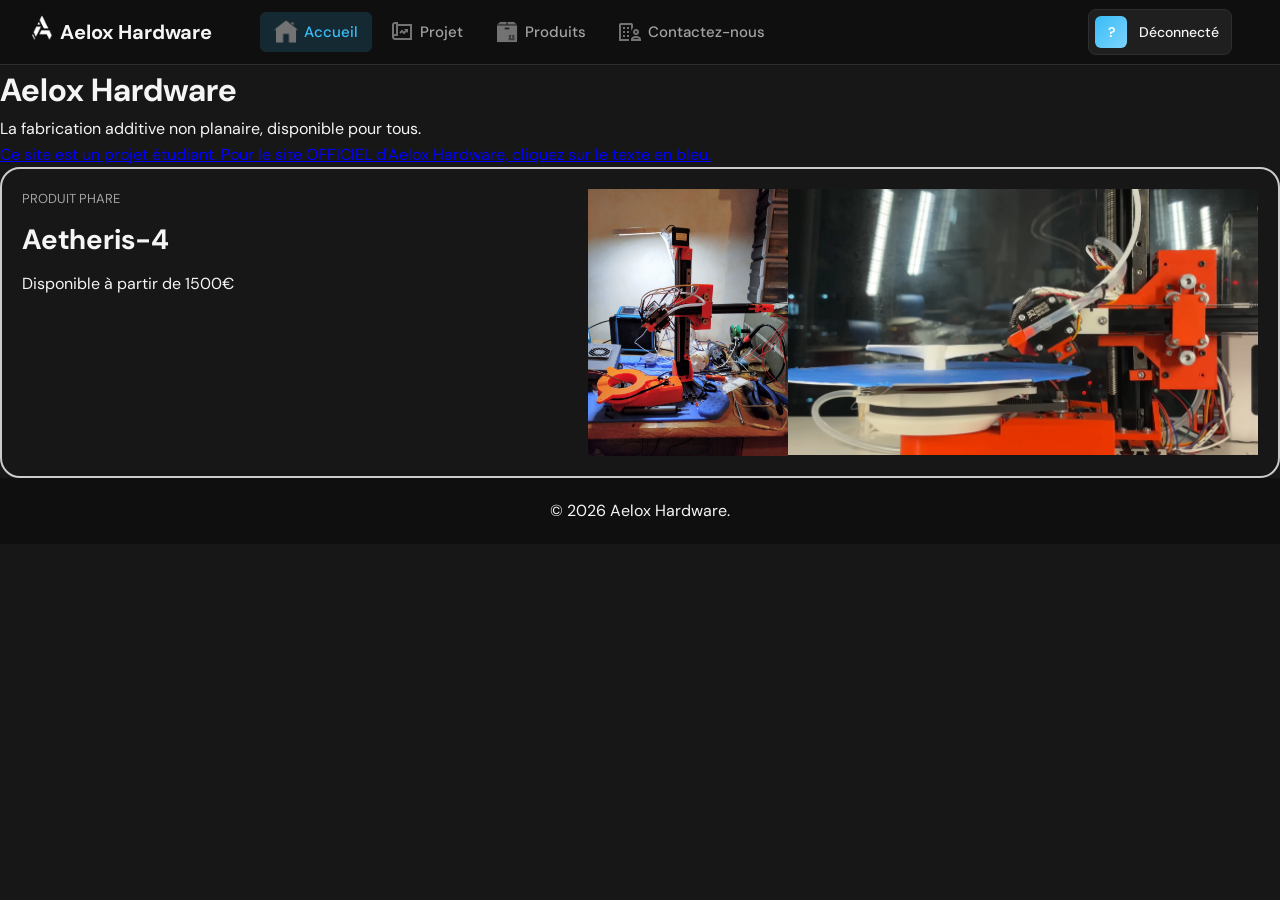
<file: index.html>
<!DOCTYPE html>
<html lang="en">
<head>
    <meta charset="UTF-8">
    <meta name="viewport" content="width=device-width, initial-scale=1.0">
    <title>Aelox Hardware</title>
    <script>
        // Empêche le clignotement en mode Sombre : exécuté avant le code CSS
        if (localStorage.getItem('theme_site') === 'sombre') {
            document.documentElement.classList.add('sombre');
        }
    </script>
    <link rel="stylesheet" href="style_pages_général.css">

</head>
<body>
    <!-- Mobile Menu Overlay -->
    <div class="menu-liens-overlay"></div>
    
    <!-- Mobile Menu -->
    <div class="menu-liens">
        <div class="menu-liens-entête">
            <a href="index.html" class="logo">
                <div class="logo-icon">
                    <svg viewBox="0 0 24 24" fill="currentColor">
                        <path d="M12 2C6.48 2 2 6.48 2 12s4.48 10 10 10 10-4.48 10-10S17.52 2 12 2zm-2 15l-5-5 1.41-1.41L10 14.17l7.59-7.59L19 8l-9 9z"/>
                    </svg>
                </div>
                aeloxhardware
            </a>
            <bouton class="menu-liens-close" onclick="closeMobileMenu()">
                <svg viewBox="0 0 24 24" fill="none" stroke="currentColor" stroke-width="2">
                    <line x1="18" y1="6" x2="6" y2="18"/>
                    <line x1="6" y1="6" x2="18" y2="18"/>
                </svg>
            </bouton>
        </div>
        <nav class="menu-liens-nav">
            <a href="index.html" class="active">
                <svg viewBox="0 0 24 24" fill="none" stroke="currentColor" stroke-width="2">
                    <rect x="3" y="3" width="7" height="7" rx="1"/>
                    <rect x="14" y="3" width="7" height="7" rx="1"/>
                    <rect x="3" y="14" width="7" height="7" rx="1"/>
                    <rect x="14" y="14" width="7" height="7" rx="1"/>
                </svg>
                Accueil
            </a>
            <a href="produits.html">
                <svg viewBox="0 0 24 24" fill="none" stroke="currentColor" stroke-width="2">
                    <path d="M22 19a2 2 0 0 1-2 2H4a2 2 0 0 1-2-2V5a2 2 0 0 1 2-2h5l2 3h9a2 2 0 0 1 2 2z"/>
                </svg>
                produits
            </a>
            <a href="produits.html">
                <svg viewBox="0 0 24 24" fill="none" stroke="currentColor" stroke-width="2">
                    <path d="M4 4h16c1.1 0 2 .9 2 2v12c0 1.1-.9 2-2 2H4c-1.1 0-2-.9-2-2V6c0-1.1.9-2 2-2z"/>
                    <polyline points="22,6 12,13 2,6"/>
                </svg>
                produits
            </a>
            <a href="contactus.html">
                <svg viewBox="0 0 24 24" fill="none" stroke="currentColor" stroke-width="2">
                    <line x1="18" y1="20" x2="18" y2="10"/>
                    <line x1="12" y1="20" x2="12" y2="4"/>
                    <line x1="6" y1="20" x2="6" y2="14"/>
                </svg>
                contactus
            </a>
            <a href="settings.html">
                <svg viewBox="0 0 24 24" fill="none" stroke="currentColor" stroke-width="2">
                    <circle cx="12" cy="12" r="3"/>
                    <path d="M19.4 15a1.65 1.65 0 0 0 .33 1.82l.06.06a2 2 0 0 1 0 2.83 2 2 0 0 1-2.83 0l-.06-.06a1.65 1.65 0 0 0-1.82-.33 1.65 1.65 0 0 0-1 1.51V21a2 2 0 0 1-2 2 2 2 0 0 1-2-2v-.09A1.65 1.65 0 0 0 9 19.4a1.65 1.65 0 0 0-1.82.33l-.06.06a2 2 0 0 1-2.83 0 2 2 0 0 1 0-2.83l.06-.06a1.65 1.65 0 0 0 .33-1.82 1.65 1.65 0 0 0-1.51-1H3a2 2 0 0 1-2-2 2 2 0 0 1 2-2h.09A1.65 1.65 0 0 0 4.6 9a1.65 1.65 0 0 0-.33-1.82l-.06-.06a2 2 0 0 1 0-2.83 2 2 0 0 1 2.83 0l.06.06a1.65 1.65 0 0 0 1.82.33H9a1.65 1.65 0 0 0 1-1.51V3a2 2 0 0 1 2-2 2 2 0 0 1 2 2v.09a1.65 1.65 0 0 0 1 1.51 1.65 1.65 0 0 0 1.82-.33l.06-.06a2 2 0 0 1 2.83 0 2 2 0 0 1 0 2.83l-.06.06a1.65 1.65 0 0 0-.33 1.82V9a1.65 1.65 0 0 0 1.51 1H21a2 2 0 0 1 2 2 2 2 0 0 1-2 2h-.09a1.65 1.65 0 0 0-1.51 1z"/>
                </svg>
                Settings
            </a>
        </nav>
        <div class="menu-liens-footer">
        </div>
    </div>

    <div class="app-container">
        <nav class="nav-princ">
            <div class="nav-conteneur">	
                <div class="nav-gauche">
                    <a href="index.html" class="logo">
                        <div class="logo-icon">
                            <img src="ahi.png" alt="logo Aelox Hardware" width="20" height="25">
                        </div>
                        Aelox Hardware
                    </a>
                    <div class="nav-menu">
                        <div class="nav-item">
                            <a href="index.html" class="lien-nav active">
                                <img width="24" height="24" src="[data-uri]" alt="home">
                                Accueil
                            </a>
                        </div>
                        <div class="nav-item">
                            <a href="projets.html" class="lien-nav">
                                <img src="[data-uri]" width="24" height="24" alt="project">
                                Projet
                            </a>
                        </div>
                        <div class="nav-item">
                            <a href="produits.html" class="lien-nav">
								<img width="24" height="24" src="[data-uri]" alt="product">
								Produits
							</a>
                        </div>
                        <div class="nav-item">
                            <a href="contactus.html" class="lien-nav">
                                <img src="[data-uri]" width="24" height="24" alt="add-contact-to-company">
                                Contactez-nous
                            </a>
                        </div>
                        <div class="nav-item">
                        </div>
                    </div>
                </div>
                <div class="nav-right">
                    <bouton class="user-menu"title="Cette fonctionnlité est encore en développement.">
                        <div class="photo-utilisateur">?</div>
                        <span class="nom-utilisateur">Déconnecté</span>
                    </bouton>
                    <bouton class="menu-liens-btn" onclick="toggleMobileMenu()">
                        <svg viewBox="0 0 24 24" fill="none" stroke="currentColor" stroke-width="2">
                            <line x1="3" y1="12" x2="21" y2="12"/>
                            <line x1="3" y1="6" x2="21" y2="6"/>
                            <line x1="3" y1="18" x2="21" y2="18"/>
                        </svg>
                    </bouton>
                </div>
            </div>
        </nav>

        <!-- Main Content -->
        <main class="main-content">
            <!-- Page Header -->
            <div class="entête">
                <h1 class="titre" id="titre">Aelox Hardware</h1>
                <p class="sous-titre">La fabrication additive non planaire, disponible pour tous.</p>
				<a href="https://aeloxhardware.com" target="_blank" class="lien-bleu">Ce site est un projet étudiant. Pour le site OFFICIEL d'Aelox Hardware, cliquez sur le texte en bleu.</a>
			</div>

            <!-- A PARTIR D'ICI ET JUSQU'A PROCHAIN AVERTISSEMENT, CE CODE EST BASE SUR UN EXEMPLE TROUVE EN LIGNE -->
									<!-- LES GRAPHISMES VECTORIELS NE SONT PAS MAITRISES -->
				<a href="aetheris-4.html" class="carte-produit">					
						<div class="contenu-texte">
						<div class="légende-produit">PRODUIT PHARE</div>
						<div class="nom-produit">Aetheris-4</div>
						<p>Disponible à partir de 1500€</p>
						</div>
					<img src="AE4_01.jpg" alt="Aetheris-4" class="img-produit">
					<img src="AE4_02.jpg" alt="Aetheris-4" width=auto height="266">
				</a>
			<!-- ATTENTION : FIN DE L'EXEMPLE DE CODE TROUVE EN LIGNE -->
        </main>

        <!-- Pied de page -->
        <footer class="pied_de_page">
            <p>&copy; 2026 Aelox Hardware.</p>
        </footer>
    </div>

    <script src="script_pages_général.js"></script>
</body>
</html>
</file>
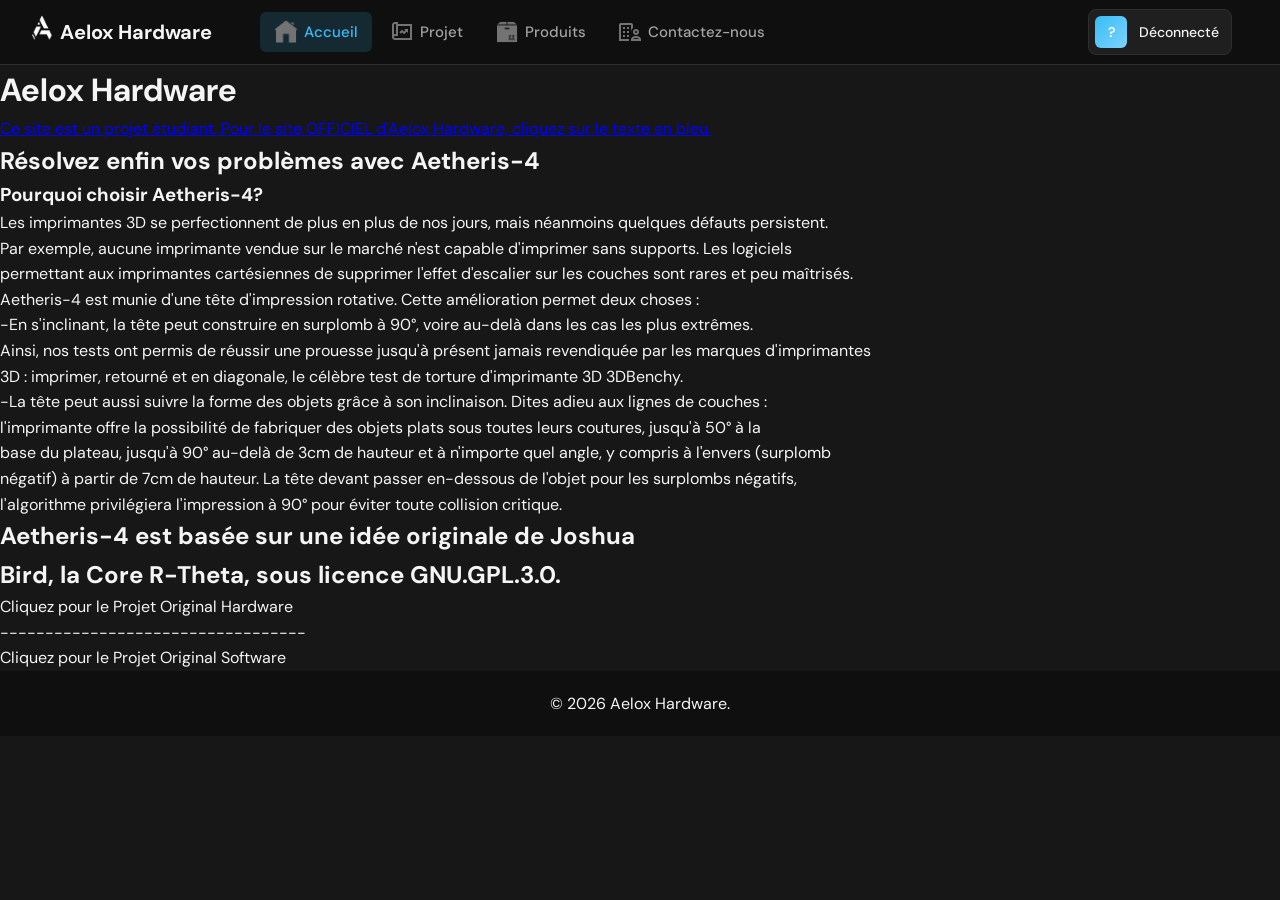
<file: aetheris-4.html>
<!DOCTYPE html>
<html lang="en">
<head>
    <meta charset="UTF-8">
    <meta name="viewport" content="width=device-width, initial-scale=1.0">
    <title>Aelox Hardware</title>
    <script>
        // Empêche l'instabilité du mode Sombre : exécuté avant le code CSS
        if (localStorage.getItem('theme_site') === 'sombre') {
            document.documentElement.classList.add('sombre');
        }
    </script>
    <link rel="stylesheet" href="style_pages_général.css">

</head>
<body>
    <!-- Mobile Menu Overlay -->
    <div class="menu-liens-overlay"></div>
    
    <!-- Mobile Menu -->
    <div class="menu-liens">
        <div class="menu-liens-entête">
            <a href="	index.html" class="logo">
                <div class="logo-icon">
                    <svg viewBox="0 0 24 24" fill="currentColor">
                        <path d="M12 2C6.48 2 2 6.48 2 12s4.48 10 10 10 10-4.48 10-10S17.52 2 12 2zm-2 15l-5-5 1.41-1.41L10 14.17l7.59-7.59L19 8l-9 9z"/>
                    </svg>
                </div>
                aeloxhardware
            </a>
            <bouton class="menu-liens-close" onclick="closeMobileMenu()">
                <svg viewBox="0 0 24 24" fill="none" stroke="currentColor" stroke-width="2">
                    <line x1="18" y1="6" x2="6" y2="18"/>
                    <line x1="6" y1="6" x2="18" y2="18"/>
                </svg>
            </bouton>
        </div>
        <nav class="menu-liens-nav">
            <a href="index.html" class="active">
                <svg viewBox="0 0 24 24" fill="none" stroke="currentColor" stroke-width="2">
                    <rect x="3" y="3" width="7" height="7" rx="1"/>
                    <rect x="14" y="3" width="7" height="7" rx="1"/>
                    <rect x="3" y="14" width="7" height="7" rx="1"/>
                    <rect x="14" y="14" width="7" height="7" rx="1"/>
                </svg>
                Accueil
            </a>
            <a href="produits.html">
                <svg viewBox="0 0 24 24" fill="none" stroke="currentColor" stroke-width="2">
                    <path d="M22 19a2 2 0 0 1-2 2H4a2 2 0 0 1-2-2V5a2 2 0 0 1 2-2h5l2 3h9a2 2 0 0 1 2 2z"/>
                </svg>
                produits
            </a>
            <a href="produits.html">
                <svg viewBox="0 0 24 24" fill="none" stroke="currentColor" stroke-width="2">
                    <path d="M4 4h16c1.1 0 2 .9 2 2v12c0 1.1-.9 2-2 2H4c-1.1 0-2-.9-2-2V6c0-1.1.9-2 2-2z"/>
                    <polyline points="22,6 12,13 2,6"/>
                </svg>
                produits
            </a>
            <a href="contactus.html">
                <svg viewBox="0 0 24 24" fill="none" stroke="currentColor" stroke-width="2">
                    <line x1="18" y1="20" x2="18" y2="10"/>
                    <line x1="12" y1="20" x2="12" y2="4"/>
                    <line x1="6" y1="20" x2="6" y2="14"/>
                </svg>
                contactus
            </a>
            <a href="settings.html">
                <svg viewBox="0 0 24 24" fill="none" stroke="currentColor" stroke-width="2">
                    <circle cx="12" cy="12" r="3"/>
                    <path d="M19.4 15a1.65 1.65 0 0 0 .33 1.82l.06.06a2 2 0 0 1 0 2.83 2 2 0 0 1-2.83 0l-.06-.06a1.65 1.65 0 0 0-1.82-.33 1.65 1.65 0 0 0-1 1.51V21a2 2 0 0 1-2 2 2 2 0 0 1-2-2v-.09A1.65 1.65 0 0 0 9 19.4a1.65 1.65 0 0 0-1.82.33l-.06.06a2 2 0 0 1-2.83 0 2 2 0 0 1 0-2.83l.06-.06a1.65 1.65 0 0 0 .33-1.82 1.65 1.65 0 0 0-1.51-1H3a2 2 0 0 1-2-2 2 2 0 0 1 2-2h.09A1.65 1.65 0 0 0 4.6 9a1.65 1.65 0 0 0-.33-1.82l-.06-.06a2 2 0 0 1 0-2.83 2 2 0 0 1 2.83 0l.06.06a1.65 1.65 0 0 0 1.82.33H9a1.65 1.65 0 0 0 1-1.51V3a2 2 0 0 1 2-2 2 2 0 0 1 2 2v.09a1.65 1.65 0 0 0 1 1.51 1.65 1.65 0 0 0 1.82-.33l.06-.06a2 2 0 0 1 2.83 0 2 2 0 0 1 0 2.83l-.06.06a1.65 1.65 0 0 0-.33 1.82V9a1.65 1.65 0 0 0 1.51 1H21a2 2 0 0 1 2 2 2 2 0 0 1-2 2h-.09a1.65 1.65 0 0 0-1.51 1z"/>
                </svg>
                Settings
            </a>
        </nav>
        <div class="menu-liens-footer">
        </div>
    </div>

    <div class="app-container">
        <nav class="nav-princ">
            <div class="nav-conteneur">	
                <div class="nav-gauche">
                    <a href="index.html" class="logo">
                        <div class="logo-icon">
                            <img src="ahi.png" alt="logo Aelox Hardware" width="20" height="25">
                        </div>
                        Aelox Hardware
                    </a>
                    <div class="nav-menu">
                        <div class="nav-item">
                            <a href="index.html" class="lien-nav active">
                                <img width="24" height="24" src="[data-uri]" alt="home">
                                Accueil
                            </a>
                        </div>
                        <div class="nav-item">
                            <a href="projets.html" class="lien-nav">
                                <img src="[data-uri]" width="24" height="24" alt="project">
                                Projet
                            </a>
                        </div>
                        <div class="nav-item">
                            <a href="produits.html" class="lien-nav">
								<img width="24" height="24" src="[data-uri]" alt="product">
								Produits
							</a>
                        </div>
                        <div class="nav-item">
                            <a href="contactus.html" class="lien-nav">
                                <img src="[data-uri]" width="24" height="24" alt="add-contact-to-company">
                                Contactez-nous
                            </a>
                        </div>
                        <div class="nav-item">
                        </div>
                    </div>
                </div>
                <div class="nav-right">
                    
                    <bouton class="user-menu"title="Cette fonctionnlité est encore en développement.">
                        <div class="photo-utilisateur">?</div>
                        <span class="nom-utilisateur">Déconnecté</span>
                    </bouton>
                    <bouton class="menu-liens-btn" onclick="toggleMobileMenu()">
                        <svg viewBox="0 0 24 24" fill="none" stroke="currentColor" stroke-width="2">
                            <line x1="3" y1="12" x2="21" y2="12"/>
                            <line x1="3" y1="6" x2="21" y2="6"/>
                            <line x1="3" y1="18" x2="21" y2="18"/>
                        </svg>
                    </bouton>
                </div>
            </div>
        </nav>

        <!-- Main Content -->
        <main class="main-content">
            <!-- Page Header -->
            <div class="entête">
                <h1>Aelox Hardware</h1>
				<a href="https://aeloxhardware.com" target="_blank" class="lien-bleu">Ce site est un projet étudiant. Pour le site OFFICIEL d'Aelox Hardware, cliquez sur le texte en bleu.</a>
                <h2>Résolvez enfin vos problèmes avec Aetheris-4</h2>
				<h3>Pourquoi choisir Aetheris-4?</h3>
				<p>Les imprimantes 3D se perfectionnent de plus en plus de nos jours, mais néanmoins quelques défauts persistent.</p>
				<p>Par exemple, aucune imprimante vendue sur le marché n'est capable d'imprimer sans supports. Les logiciels</p>
				<p>permettant aux imprimantes cartésiennes de supprimer l'effet d'escalier sur les couches sont rares et peu maîtrisés.</p>
				<p>Aetheris-4 est munie d'une tête d'impression rotative. Cette amélioration permet deux choses : </p>
				<p>-En s'inclinant, la tête peut construire en surplomb à 90°, voire au-delà dans les cas les plus extrêmes.</p>
				<p>Ainsi, nos tests ont permis de réussir une prouesse jusqu'à présent jamais revendiquée par les marques d'imprimantes</p>
				<p>3D : imprimer, retourné et en diagonale, le célèbre test de torture d'imprimante 3D 3DBenchy.</p>
				<p>-La tête peut aussi suivre la forme des objets grâce à son inclinaison. Dites adieu aux lignes de couches : </p>
				<p>l'imprimante offre la possibilité de fabriquer des objets plats sous toutes leurs coutures, jusqu'à 50° à la</p>
				<p>base du plateau, jusqu'à 90° au-delà de 3cm de hauteur et à n'importe quel angle, y compris à l'envers (surplomb</p>
				<p>négatif) à partir de 7cm de hauteur. La tête devant passer en-dessous de l'objet pour les surplombs négatifs,</p>
				<p>l'algorithme privilégiera l'impression à 90° pour éviter toute collision critique.</p>
				<h2>Aetheris-4 est basée sur une idée originale de Joshua</h2>
				<h2>Bird, la Core R-Theta, sous licence GNU.GPL.3.0.</h2>
				<a href="https://github.com/jyjblrd/Core-R-Theta-4-Axis-Printer">Cliquez pour le Projet Original Hardware</a>
				<p>----------------------------------</p>
				<a href="https://github.com/jyjblrd/S4-Slicer">Cliquez pour le Projet Original Software</a>
            </div>
        </main>

        <!-- Pied de page -->
        <footer class="pied_de_page">
            <p>&copy; 2026 Aelox Hardware.</p>
        </footer>
    </div>

    <script src="script_pages_général.js"></script>
</body>
</html>
</file>
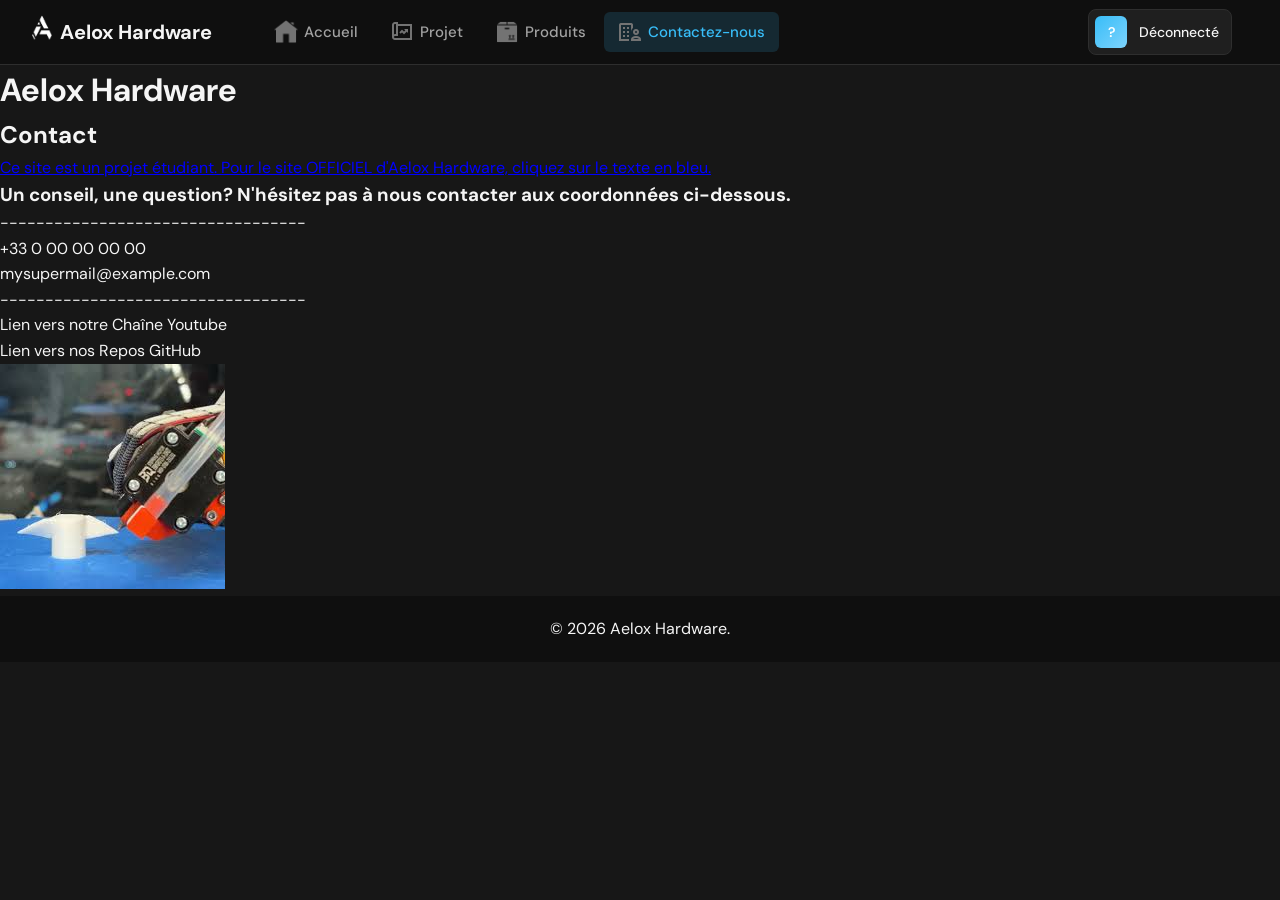
<file: contactus.html>
<!DOCTYPE html>
<html lang="en">
<head>
    <meta charset="UTF-8">
    <meta name="viewport" content="width=device-width, initial-scale=1.0">
    <title>Aelox Hardware</title>
    <script>
        // Empêche l'instabilité du mode Sombre : exécuté avant le code CSS
        if (localStorage.getItem('theme_site') === 'sombre') {
            document.documentElement.classList.add('sombre');
        }
    </script>
    <link rel="stylesheet" href="style_pages_général.css">

</head>
<body>
    <!-- Mobile Menu Overlay -->
    <div class="menu-liens-overlay"></div>
    
    <!-- Mobile Menu -->
    <div class="menu-liens">
        <div class="menu-liens-entête">
            <a href="	index.html" class="logo">
                <div class="logo-icon">
                    <svg viewBox="0 0 24 24" fill="currentColor">
                        <path d="M12 2C6.48 2 2 6.48 2 12s4.48 10 10 10 10-4.48 10-10S17.52 2 12 2zm-2 15l-5-5 1.41-1.41L10 14.17l7.59-7.59L19 8l-9 9z"/>
                    </svg>
                </div>
                aeloxhardware
            </a>
            <bouton class="menu-liens-close" onclick="closeMobileMenu()">
                <svg viewBox="0 0 24 24" fill="none" stroke="currentColor" stroke-width="2">
                    <line x1="18" y1="6" x2="6" y2="18"/>
                    <line x1="6" y1="6" x2="18" y2="18"/>
                </svg>
            </bouton>
        </div>
        <nav class="menu-liens-nav">
            <a href="index.html" class="active">
                <svg viewBox="0 0 24 24" fill="none" stroke="currentColor" stroke-width="2">
                    <rect x="3" y="3" width="7" height="7" rx="1"/>
                    <rect x="14" y="3" width="7" height="7" rx="1"/>
                    <rect x="3" y="14" width="7" height="7" rx="1"/>
                    <rect x="14" y="14" width="7" height="7" rx="1"/>
                </svg>
                Accueil
            </a>
            <a href="produits.html">
                <svg viewBox="0 0 24 24" fill="none" stroke="currentColor" stroke-width="2">
                    <path d="M22 19a2 2 0 0 1-2 2H4a2 2 0 0 1-2-2V5a2 2 0 0 1 2-2h5l2 3h9a2 2 0 0 1 2 2z"/>
                </svg>
                produits
            </a>
            <a href="produits.html">
                <svg viewBox="0 0 24 24" fill="none" stroke="currentColor" stroke-width="2">
                    <path d="M4 4h16c1.1 0 2 .9 2 2v12c0 1.1-.9 2-2 2H4c-1.1 0-2-.9-2-2V6c0-1.1.9-2 2-2z"/>
                    <polyline points="22,6 12,13 2,6"/>
                </svg>
                produits
            </a>
            <a href="contactus.html">
                <svg viewBox="0 0 24 24" fill="none" stroke="currentColor" stroke-width="2">
                    <line x1="18" y1="20" x2="18" y2="10"/>
                    <line x1="12" y1="20" x2="12" y2="4"/>
                    <line x1="6" y1="20" x2="6" y2="14"/>
                </svg>
                contactus
            </a>
            <a href="settings.html">
                <svg viewBox="0 0 24 24" fill="none" stroke="currentColor" stroke-width="2">
                    <circle cx="12" cy="12" r="3"/>
                    <path d="M19.4 15a1.65 1.65 0 0 0 .33 1.82l.06.06a2 2 0 0 1 0 2.83 2 2 0 0 1-2.83 0l-.06-.06a1.65 1.65 0 0 0-1.82-.33 1.65 1.65 0 0 0-1 1.51V21a2 2 0 0 1-2 2 2 2 0 0 1-2-2v-.09A1.65 1.65 0 0 0 9 19.4a1.65 1.65 0 0 0-1.82.33l-.06.06a2 2 0 0 1-2.83 0 2 2 0 0 1 0-2.83l.06-.06a1.65 1.65 0 0 0 .33-1.82 1.65 1.65 0 0 0-1.51-1H3a2 2 0 0 1-2-2 2 2 0 0 1 2-2h.09A1.65 1.65 0 0 0 4.6 9a1.65 1.65 0 0 0-.33-1.82l-.06-.06a2 2 0 0 1 0-2.83 2 2 0 0 1 2.83 0l.06.06a1.65 1.65 0 0 0 1.82.33H9a1.65 1.65 0 0 0 1-1.51V3a2 2 0 0 1 2-2 2 2 0 0 1 2 2v.09a1.65 1.65 0 0 0 1 1.51 1.65 1.65 0 0 0 1.82-.33l.06-.06a2 2 0 0 1 2.83 0 2 2 0 0 1 0 2.83l-.06.06a1.65 1.65 0 0 0-.33 1.82V9a1.65 1.65 0 0 0 1.51 1H21a2 2 0 0 1 2 2 2 2 0 0 1-2 2h-.09a1.65 1.65 0 0 0-1.51 1z"/>
                </svg>
                Settings
            </a>
        </nav>
        <div class="menu-liens-footer">
        </div>
    </div>

    <div class="app-container">
        <nav class="nav-princ">
            <div class="nav-conteneur">	
                <div class="nav-gauche">
                    <a href="index.html" class="logo">
                        <div class="logo-icon">
                            <img src="ahi.png" alt="logo Aelox Hardware" width="20" height="25">
                        </div>
                        Aelox Hardware
                    </a>
                    <div class="nav-menu">
                        <div class="nav-item">
                            <a href="index.html" class="lien-nav">
                                <img width="24" height="24" src="[data-uri]" alt="home">
                                Accueil
                            </a>
                        </div>
                        <div class="nav-item">
                            <a href="projets.html" class="lien-nav">
                                <img src="[data-uri]" width="24" height="24" alt="project">
                                Projet
                            </a>
                        </div>
                        <div class="nav-item">
                            <a href="produits.html" class="lien-nav">
								<img width="24" height="24" src="[data-uri]" alt="product">
								Produits
							</a>
                        </div>
                        <div class="nav-item">
                            <a href="contactus.html" class="lien-nav active">
                                <img src="[data-uri]" width="24" height="24" alt="add-contact-to-company">
                                Contactez-nous
                            </a>
                        </div>
                        <div class="nav-item">
                        </div>
                    </div>
                </div>
                <div class="nav-right">
                    
                    <bouton class="user-menu"title="Cette fonctionnlité est encore en développement.">
                        <div class="photo-utilisateur">?</div>
                        <span class="nom-utilisateur">Déconnecté</span>
                    </bouton>
                    <bouton class="menu-liens-btn" onclick="toggleMobileMenu()">
                        <svg viewBox="0 0 24 24" fill="none" stroke="currentColor" stroke-width="2">
                            <line x1="3" y1="12" x2="21" y2="12"/>
                            <line x1="3" y1="6" x2="21" y2="6"/>
                            <line x1="3" y1="18" x2="21" y2="18"/>
                        </svg>
                    </bouton>
                </div>
            </div>
        </nav>

        <!-- Main Content -->
        <main class="main-content">
            <!-- Page Header -->
            <div class="entête">
                <h1>Aelox Hardware</h1>
                <h2>Contact</h2>
				<a href="https://aeloxhardware.com" target="_blank" class="lien-bleu">Ce site est un projet étudiant. Pour le site OFFICIEL d'Aelox Hardware, cliquez sur le texte en bleu.</a>
				<h3>Un conseil, une question? N'hésitez pas à nous contacter aux coordonnées ci-dessous.</h3>
				<p>----------------------------------</p>
				<p>+33 0 00 00 00 00</p>
				<p>mysupermail@example.com</p>
				<p>----------------------------------</p>
				<p>
				<a href="https://www.youtube.com/@aeloxhardware">Lien vers notre Chaîne Youtube</a>
				</p>
				<p>
				<a href="https://github.com/aeloxhardware">Lien vers nos Repos GitHub</a>
				</p>
				<img src="AE4_03.jpg">
            </div>
        </main>
		
        <!-- Pied de page -->
        <footer class="pied_de_page">
            <p>&copy; 2026 Aelox Hardware.</p>
        </footer>
    </div>

    <script src="script_pages_général.js"></script>
</body>
</html>
</file>
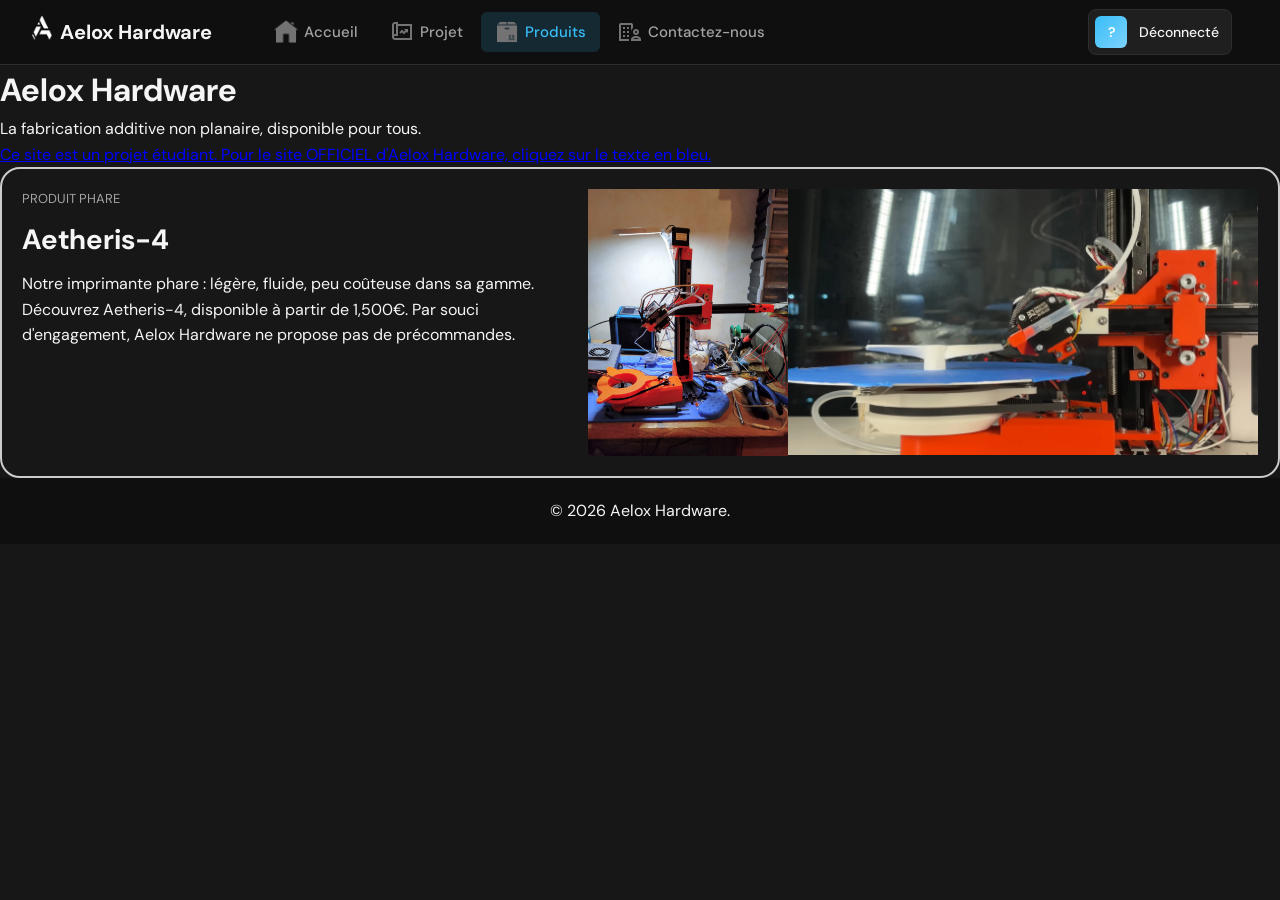
<file: produits.html>
<!DOCTYPE html>
<html lang="en">
<head>
    <meta charset="UTF-8">
    <meta name="viewport" content="width=device-width, initial-scale=1.0">
    <title>Aelox Hardware</title>
    <script>
        // Empêche le clignotement en mode Sombre : exécuté avant le code CSS
        if (localStorage.getItem('theme_site') === 'sombre') {
            document.documentElement.classList.add('sombre');
        }
    </script>
    <link rel="stylesheet" href="style_pages_général.css">

</head>
<body>
    <!-- Mobile Menu Overlay -->
    <div class="menu-liens-overlay"></div>
    
    <!-- Mobile Menu -->
    <div class="menu-liens">
        <div class="menu-liens-entête">
            <a href="index.html" class="logo">
                <div class="logo-icon">
                    <svg viewBox="0 0 24 24" fill="currentColor">
                        <path d="M12 2C6.48 2 2 6.48 2 12s4.48 10 10 10 10-4.48 10-10S17.52 2 12 2zm-2 15l-5-5 1.41-1.41L10 14.17l7.59-7.59L19 8l-9 9z"/>
                    </svg>
                </div>
                aeloxhardware
            </a>
            <bouton class="menu-liens-close" onclick="closeMobileMenu()">
                <svg viewBox="0 0 24 24" fill="none" stroke="currentColor" stroke-width="2">
                    <line x1="18" y1="6" x2="6" y2="18"/>
                    <line x1="6" y1="6" x2="18" y2="18"/>
                </svg>
            </bouton>
        </div>
		
        <div class="menu-liens-footer">
        </div>
    </div>

    <div class="app-container">
        <nav class="nav-princ">
            <div class="nav-conteneur">	
                <div class="nav-gauche">
                    <a href="index.html" class="logo">
                        <div class="logo-icon">
                            <img src="ahi.png" alt="logo Aelox Hardware" width="20" height="25">
                        </div>
                        Aelox Hardware
                    </a>
                    <div class="nav-menu">
                        <div class="nav-item">
                            <a href="index.html" class="lien-nav">
                                <img width="24" height="24" src="[data-uri]" alt="home">
                                Accueil
                            </a>
                        </div>
                        <div class="nav-item">
                            <a href="projets.html" class="lien-nav">
                                <img src="[data-uri]" width="24" height="24" alt="project">
                                Projet
                            </a>
                        </div>
                        <div class="nav-item">
                            <a href="inbox.html" class="lien-nav active">
								<img width="24" height="24" src="[data-uri]" alt="product">
								Produits
							</a>
                        </div>
                        <div class="nav-item">
                            <a href="contactus.html" class="lien-nav">
                                <img src="[data-uri]" width="24" height="24" alt="add-contact-to-company">
                                Contactez-nous
                            </a>
                        </div>
                        <div class="nav-item">
                        </div>
                    </div>
                </div>
                <div class="nav-right">
                    
                    <bouton class="user-menu"title="Cette fonctionnlité est encore en développement.">
                        <div class="photo-utilisateur">?</div>
                        <span class="nom-utilisateur">Déconnecté</span>
                    </bouton>
                    <bouton class="menu-liens-btn" onclick="toggleMobileMenu()">
                        <svg viewBox="0 0 24 24" fill="none" stroke="currentColor" stroke-width="2">
                            <line x1="3" y1="12" x2="21" y2="12"/>
                            <line x1="3" y1="6" x2="21" y2="6"/>
                            <line x1="3" y1="18" x2="21" y2="18"/>
                        </svg>
                    </bouton>
                </div>
            </div>
        </nav>

        <!-- Main Content -->
        <main class="main-content">
            <!-- Page Header -->
            <div class="entête">
                <h1 class="titre" id="titre">Aelox Hardware</h1>
                <p class="sous-titre">La fabrication additive non planaire, disponible pour tous.</p>
				<a href="https://aeloxhardware.com" target="_blank" class="lien-bleu">Ce site est un projet étudiant. Pour le site OFFICIEL d'Aelox Hardware, cliquez sur le texte en bleu.</a>
            </div>

            <!-- A PARTIR D'ICI ET JUSQU'A PROCHAIN AVERTISSEMENT, CE CODE EST BASE SUR UN EXEMPLE TROUVE EN LIGNE -->
									<!-- LES GRAPHISMES VECTORIELS NE SONT PAS MAITRISES -->
			<a href="aetheris-4.html" class="carte-produit">					<div class="contenu-texte">
						<div class="légende-produit">PRODUIT PHARE</div>
						<div class="nom-produit">Aetheris-4</div>
						<p>Notre imprimante phare : légère, fluide, peu coûteuse dans sa gamme. Découvrez Aetheris-4, disponible à partir de 1,500€. Par souci d'engagement, Aelox Hardware ne propose pas de précommandes.</p>
					</div>
					<img src="AE4_01.jpg" alt="Aetheris-4" class="img-produit">
					<img src="AE4_02.jpg" alt="Aetheris-4" width=auto height="266">
			</a>
			<!-- ATTENTION : FIN DE L'EXEMPLE DE CODE TROUVE EN LIGNE -->
        </main>

        <!-- Pied de page -->
        <footer class="pied_de_page">
            <p>&copy; 2026 Aelox Hardware.</p>
        </footer>
    </div>

    <script src="script_pages_général.js"></script>
</body>
</html>
</file>
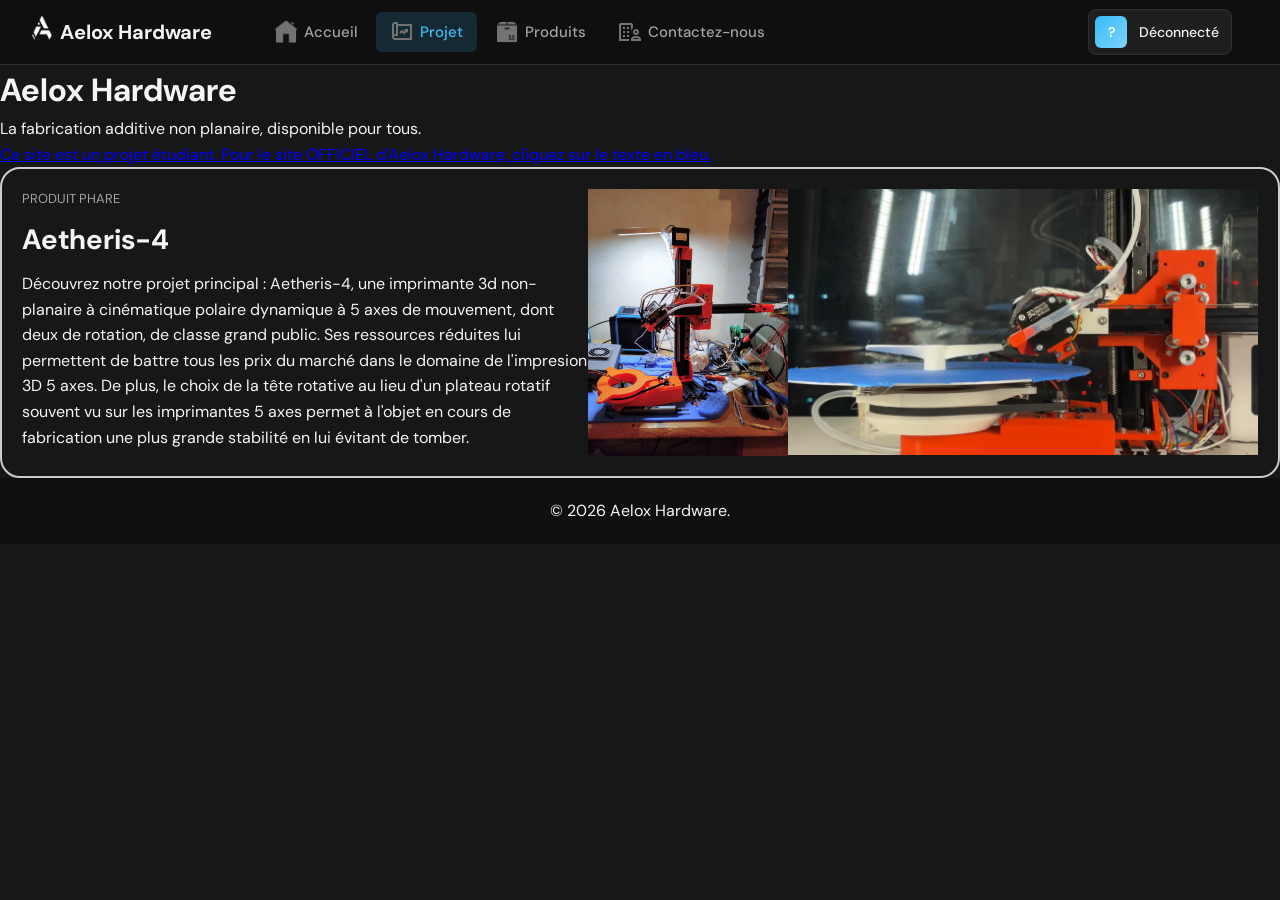
<file: projets.html>
<!DOCTYPE html>
<html lang="en">
<head>
    <meta charset="UTF-8">
    <meta name="viewport" content="width=device-width, initial-scale=1.0">
    <title>Aelox Hardware</title>
    <script>
        <!-- Empêche le clignotement en mode Sombre : exécuté avant le code CSS ; GENERE PAR INTELLIGENCE ARTIFICIELLE -->
        if (localStorage.getItem('theme_site') === 'sombre') {
            document.documentElement.classList.add('sombre');
        }
    </script>
    <link rel="stylesheet" href="style_pages_général.css">
		<!-- Fin de la GENERATION PAR INTELLIGENCE ARTIFICIELLE -->

</head>
<body>
    <!-- Surcouche de Menu Mobile (pour organiser correctement les éléments) -->
    <div class="menu-liens-overlay"></div>
    
    <!-- Menu Mobile -->
    <div class="menu-liens">
        <div class="menu-liens-entête">
            <a href="index.html" class="logo">
                <div class="logo-icon">
                    <svg viewBox="0 0 24 24" fill="currentColor">
                        <path d="M12 2C6.48 2 2 6.48 2 12s4.48 10 10 10 10-4.48 10-10S17.52 2 12 2zm-2 15l-5-5 1.41-1.41L10 14.17l7.59-7.59L19 8l-9 9z"/>
                    </svg>
                </div>
                aeloxhardware
            </a>
            <bouton class="menu-liens-close" onclick="closeMobileMenu()">
                <svg viewBox="0 0 24 24" fill="none" stroke="currentColor" stroke-width="2">
                    <line x1="18" y1="6" x2="6" y2="18"/>
                    <line x1="6" y1="6" x2="18" y2="18"/>
                </svg>
            </bouton>
        </div>
		
        <div class="menu-liens-footer">
        </div>
    </div>

    <div class="app-container">
        <nav class="nav-princ">
            <div class="nav-conteneur">	
                <div class="nav-gauche">
                    <a href="index.html" class="logo">
                        <div class="logo-icon">
                            <img src="ahi.png" alt="logo Aelox Hardware" width="20" height="25">
                        </div>
                        Aelox Hardware
                    </a>
                    <div class="nav-menu">
                        <div class="nav-item">
                            <a href="index.html" class="lien-nav">
                                <img width="24" height="24" src="[data-uri]" alt="home">
                                Accueil
                            </a>
                        </div>
                        <div class="nav-item">
                            <a href="projets.html" class="lien-nav active">
                                <img src="[data-uri]" width="24" height="24" alt="project">
                                Projet
                            </a>
                        </div>
                        <div class="nav-item">
                            <a href="produits.html" class="lien-nav">
								<img width="24" height="24" src="[data-uri]" alt="product">
								Produits
							</a>
                        </div>
                        <div class="nav-item">
                            <a href="contactus.html" class="lien-nav">
                                <img src="[data-uri]" width="24" height="24" alt="add-contact-to-company">
                                Contactez-nous
                            </a>
                        </div>
                        <div class="nav-item">
                        </div>
                    </div>
                </div>
                <div class="nav-right">
                    
                    <bouton class="user-menu"title="Cette fonctionnlité est encore en développement.">
                        <div class="photo-utilisateur">?</div>
                        <span class="nom-utilisateur">Déconnecté</span>
                    </bouton>
                    <bouton class="menu-liens-btn" onclick="toggleMobileMenu()">
                        <svg viewBox="0 0 24 24" fill="none" stroke="currentColor" stroke-width="2">
                            <line x1="3" y1="12" x2="21" y2="12"/>
                            <line x1="3" y1="6" x2="21" y2="6"/>
                            <line x1="3" y1="18" x2="21" y2="18"/>
                        </svg>
                    </bouton>
                </div>
            </div>
        </nav>

        <!-- Dossier de contenu d'intérêt -->
        <main class="main-content">
            <!-- En-tête de la page -->
            <div class="entête">
                <h1 class="titre" id="titre">Aelox Hardware</h1>
                <p class="sous-titre">La fabrication additive non planaire, disponible pour tous.</p>
				<a href="https://aeloxhardware.com" target="_blank" class="lien-bleu">Ce site est un projet étudiant. Pour le site OFFICIEL d'Aelox Hardware, cliquez sur le texte en bleu.</a>
            </div>

            <!-- A PARTIR D'ICI ET JUSQU'A PROCHAIN AVERTISSEMENT, CE CODE EST BASE SUR UN EXEMPLE TROUVE EN LIGNE -->
									<!-- LES GRAPHISMES VECTORIELS NE SONT PAS MAITRISES -->
                <a href="aetheris-4.html" class="carte-produit">					<div class="contenu-texte">
						<div class="légende-produit">PRODUIT PHARE</div>
						<div class="nom-produit">Aetheris-4</div>
						<p>Découvrez notre projet principal : Aetheris-4, une imprimante 3d non-planaire à cinématique polaire dynamique à 5 axes de mouvement, dont deux de rotation, de classe grand public. Ses ressources réduites lui permettent de battre tous les prix du marché dans le domaine de l'impresion 3D 5 axes. De plus, le choix de la tête rotative au lieu d'un plateau rotatif souvent vu sur les imprimantes 5 axes permet à l'objet en cours de fabrication une plus grande stabilité en lui évitant de tomber.</p>
					</div>
					<img src="AE4_01.jpg" alt="Aetheris-4" class="img-produit">
					<img src="AE4_02.jpg" alt="Aetheris-4" width=auto height="266">
				</a>
			<!-- ATTENTION : FIN DE L'EXEMPLE DE CODE TROUVE EN LIGNE -->
        </main>

        <!-- Pied de page -->
        <footer class="pied_de_page">
            <p>&copy; 2026 Aelox Hardware.</p>
        </footer>
    </div>

    <script src="script_pages_général.js"></script>
</body>
</html>
</file>
<file: style_pages_général.css>
@import url('https://fonts.googleapis.com/css2?family=DM+Sans:wght@400;500;600;700&display=swap'); /*import de la police du site*/

* {
    margin: 0;
    padding: 0;
    box-sizing: border-box;
}
/* -------- Après revue, les Thèmes sont définis automatiquement en fonction du thème de l'ordinateur. -------- */
/*édit : après revue, l'𝗮𝗯𝗮𝗻𝗱𝗼𝗻 de la fonctionnalité des thèmes a été choisi.𝙏𝙤𝙪𝙩𝙚 la logique de choix de thème a été supprimée.*/
/* Variables CSS - couleurs - mode Clair */
:root {
    --bg-primary: #0F0F0F;
    --bg-secondary: #171717;
    --bg-surface: #1F1F1F;
    --border-color: #2E2E2E;
    --text-primary: #F5F5F5;
    --text-secondary: #A3A3A3;
    --accent: #38BDF8;
    --accent-hover: #7DD3FC;
    --accent-light: rgba(56, 189, 248, 0.15);
    --shadow: 0 1px 3px rgba(0, 0, 0, 0.3);
    --shadow-md: 0 4px 12px rgba(0, 0, 0, 0.4);
	background-image: AE4_02.jpg
}

/* ...mode Sombre */
html.sombre,
body.sombre {
    --bg-primary: #0F0F0F;
    --bg-secondary: #171717;
    --bg-surface: #1F1F1F;
    --border-color: #2E2E2E;
    --text-primary: #F5F5F5;
    --text-secondary: #A3A3A3;
    --accent: #38BDF8;
    --accent-hover: #7DD3FC;
    --accent-light: rgba(56, 189, 248, 0.15);
    --shadow: 0 1px 3px rgba(0, 0, 0, 0.3);
    --shadow-md: 0 4px 12px rgba(0, 0, 0, 0.4);
	background-image: AE4_02.jpg
}

/* L'HTML hérite des thèmes de fond (bg) */
html {
    background: var(--bg-secondary);
}

/* -------- style de base ------- */
html {
    scroll-behavior: smooth;
}

body {
    font-family: 'DM Sans', -apple-system, BlinkMacSystemFont, sans-serif;
    background: var(--bg-secondary);
    color: var(--text-primary);
    min-height: 100vh;
    line-height: 1.6;
    transition: var(--transition);
}

.lien-bleu {
    color: blue;
    text-decoration: underline; /* Optionnel : pour garder le soulignement */
}

a {
    text-decoration: none;
    color: inherit;
}

bouton {
    font-family: inherit;
    cursor: hand;
    border: none;
    background: none;
}

/* Navigation */
.nav-princ {
    background: var(--bg-primary);
    border-bottom: 1px solid var(--border-color);
    position: sticky;
    top: 0;
    z-index: 100;
    transition: var(--transition);
}

.nav-conteneur {
    max-width: 1400px;
    margin: 0 auto;
    padding: 0 2rem;
    display: flex;
    align-items: center;
    justify-content: space-between;
    height: 64px;
}

.nav-gauche {
    display: flex;
    align-items: center;
    gap: 3rem;
}

/*logo principal*/
.logo {
    font-size: 1.25rem;
    font-weight: 700;
    color: var(--text-primary);
    display: flex;
    align-items: center;
    gap: 0.5rem;
}

/* Menu de navigation */
.nav-menu {
    display: flex;
    align-items: center;
    gap: 0.25rem;
}

.nav-item {
    position: relative;
}

.lien-nav {
    display: flex;
    align-items: center;
    gap: 0.375rem;
    padding: 0.5rem 0.875rem;
    color: var(--text-secondary);
    font-size: 0.9375rem;
    font-weight: 500;
    border-radius: 6px;
    transition: var(--transition);
}

.lien-nav:hover {
    color: var(--text-primary);
    background: var(--bg-surface);
}

.lien-nav.active {
    color: var(--accent);
    background: var(--accent-light);
}


/* bouton utilisateur à droite */
.nav-right {
    display: flex;
    align-items: center;
    gap: 1rem;
}

/*  Menu utilisateur  */
.user-menu {
    display: flex;
    align-items: center;
    gap: 0.75rem;
    padding: 0.375rem 0.75rem 0.375rem 0.375rem;
    background: var(--bg-surface);
    border-radius: 8px;
    border: 1px solid var(--border-color);
    cursor: pointer;
    transition: var(--transition);
}
/* ===============================================================EXPERIMENTAL================================================================================= */
/* =====================================CLIGNOTEMENT USER-MENU QUAND CLIC======================================== */
/* def de l'animation */
@keyframes flash-rouge {
  0% {
    background-color: var(--bg-surface);
  }
  20%, 80% {
    border-color: red;
  }
  100% {
    background-color: var(--bg-surface);
  }
}

/* La classe qui déclenche l'animation */
.user-menu.is-clicking {
  animation: flash-rouge 0.2s ease 3; /* l anim joue 1 seule fois */
}
/* =====================================CLIGNOTEMENT USER-MENU QUAND CLIC - FIN================================== */
/* ============================================================EXPERIMENTAL - FIN============================================================================== */
.user-menu:hover {
    border-color: var(--accent);
}

.photo-utilisateur {
    width: 32px;
    height: 32px;
    border-radius: 6px;
    background: linear-gradient(135deg, var(--accent), var(--accent-hover));
    display: flex;
    align-items: center;
    justify-content: center;
    color: white;
    font-weight: 600;
    font-size: 0.875rem;
}

.nom-utilisateur {
    font-size: 0.875rem;
    font-weight: 500;
    color: var(--text-primary);
}

/* En-tête */
.page-header {
    margin-bottom: 2rem;
}

.carte-produit {
    display: flex; /* active la mise en page dynamique */
    align-items: flex-start; /* aligne au centre */
    justify-content: space-between; /* txt à gauche img à droite ou l inverse osef pas le temps*/
    padding: 20px;
    border: 2px solid #ccc;
    width: 100%;
	border-radius: 20px;
}

.contenu-texte {
    flex: 1; 
}

.img-produit {
    width: 30%; 
    height: auto;
    max-width: 200px; /* pour pas qu'elle sois immense */
}

.carte-produit:hover {
    border-color: var(--accent);
}

.légende-produit {
    font-size: 0.8125rem; /*taille relative*/
    color: var(--text-secondary);
    margin-bottom: 0.5rem;/*taille relative*/
}

.nom-produit {
    font-size: 1.75rem;/*taille relative*/
    font-weight: 700;
    color: var(--text-primary);
    margin-bottom: 0.5rem;/*taille relative*/
}

/* boutons */
.btn {
    display: inline-flex;
    align-items: center;
    justify-content: center;
    gap: 0.5rem;
    padding: 0.625rem 1.25rem;
    font-size: 0.875rem;
    font-weight: 500;
    border-radius: 8px;
    transition: var(--transition);
}

/* Pied de page */
.pied_de_page {
    background: var(--bg-primary);
    padding: 1.25rem 2rem;
    text-align: center;
    margin-top: auto;
}

/* Menu de liens */
.menu-liens {
    position: fixed;
    top: 0;
    right: -280px;
    width: 280px;
    height: 100vh;
    background: var(--bg-primary);
    border-left: 1px solid var(--border-color);
    z-index: 1000;
    transition: right 0.3s ease;
    display: flex;
    flex-direction: column;
}
</file>
